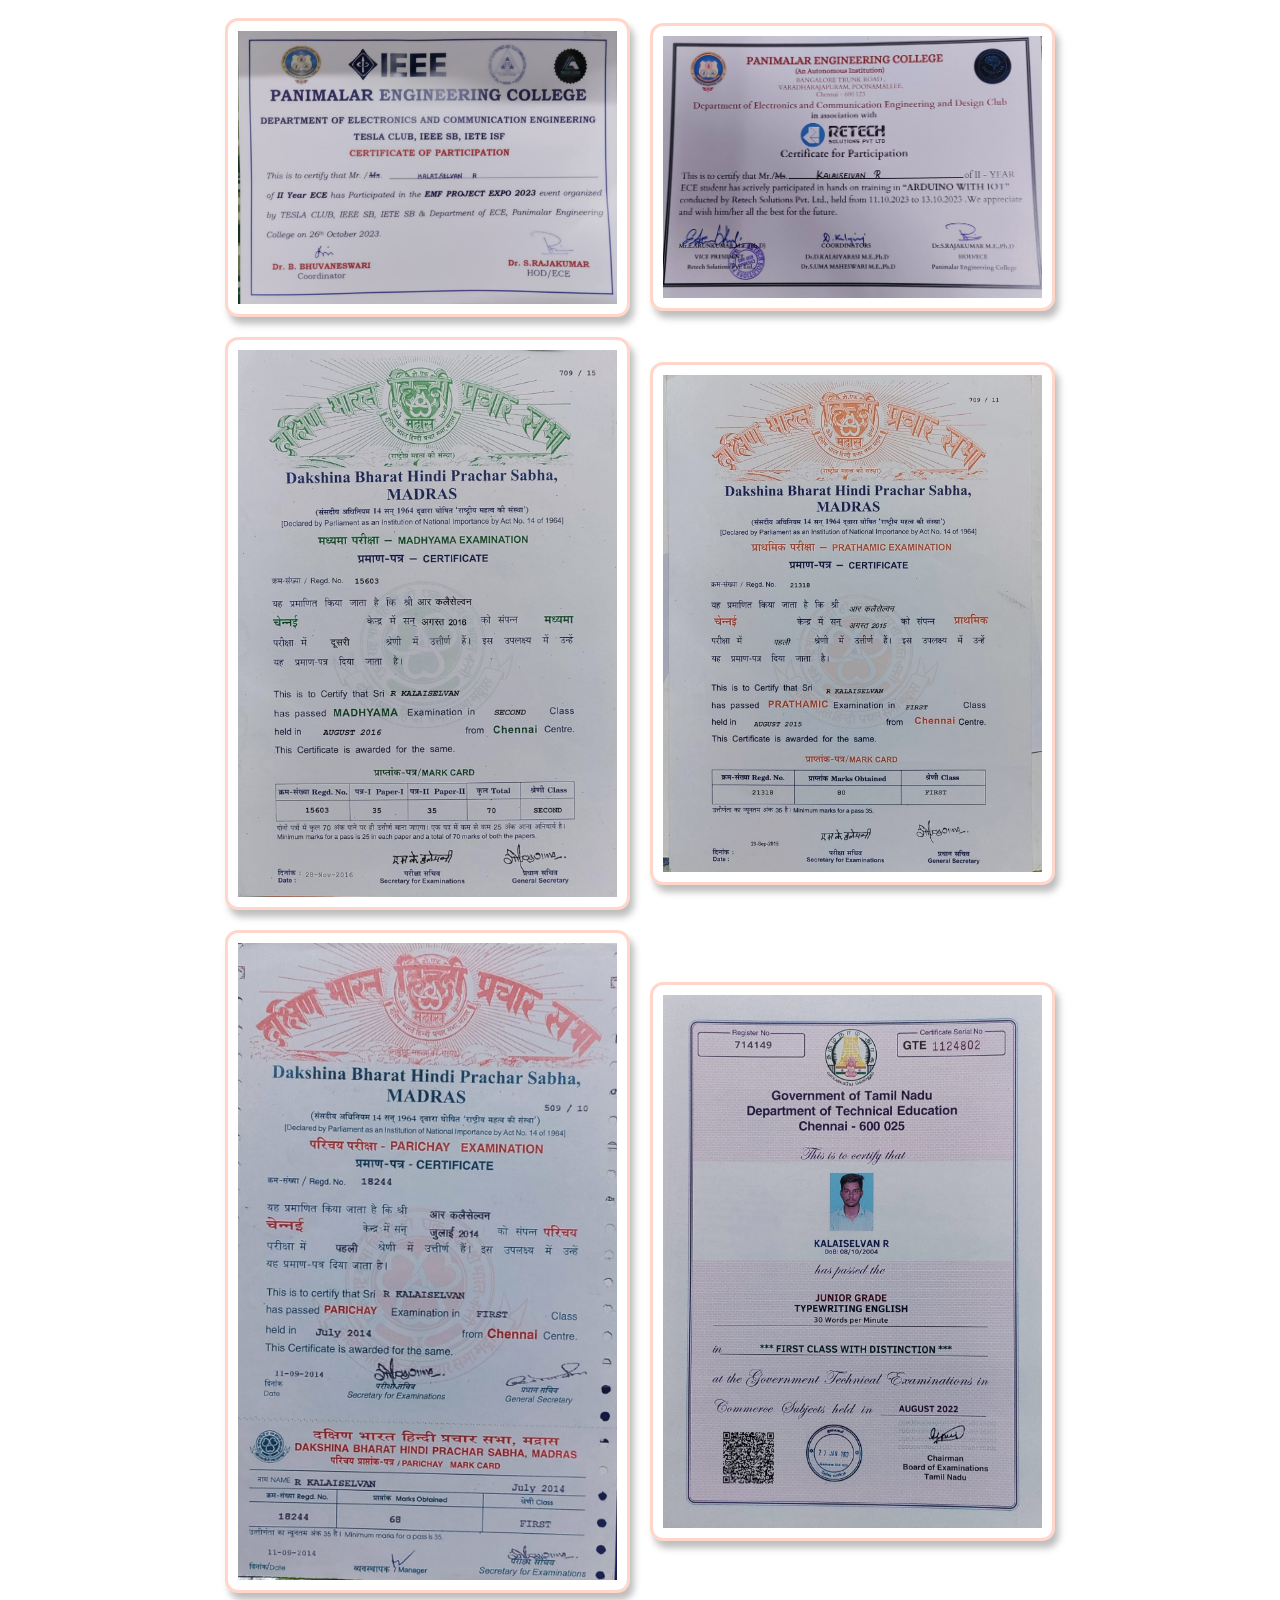
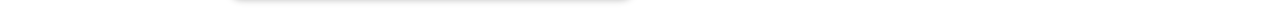
<file: certificate.html>
<!DOCTYPE html>
<html>

<head>
    <meta charset="UTF-8">
    <meta name="viewport" content="width=device-width, initial-scale=1.0">


    <div class="photo">
        <img src="c1.jpg">
        <img src="WhatsApp Image 2023-11-14 at 17.47.03_528a4d81.jpg">
        <img src="c3.jpg">
        <img src="WhatsApp Image 2023-11-14 at 17.47.04_937c3e7a.jpg">
        <img src="WhatsApp Image 2023-11-14 at 17.47.04_b223f79e.jpg">
        <img src="WhatsApp Image 2023-11-14 at 17.47.05_b8e2efd6.jpg">

    </div>

</head>

</html>

<style>
    .photo {
        display: flex;
        justify-content: center;
        align-items: center;
        flex-wrap: wrap;
    }

    .photo img {
        width: 30%;
        height: 30%;
        border: 3px solid #ff3d0036;
        border-radius: 13px;
        box-shadow: 4px 7px 7px 0px #00000042;
        cursor: pointer;
        margin: 10px;
        transition: 400ms;
        padding: 10px;

    }

    .photo img:hover {
        filter: grayscale;
        transform: scale(1.03);
    }
</style>
</file>
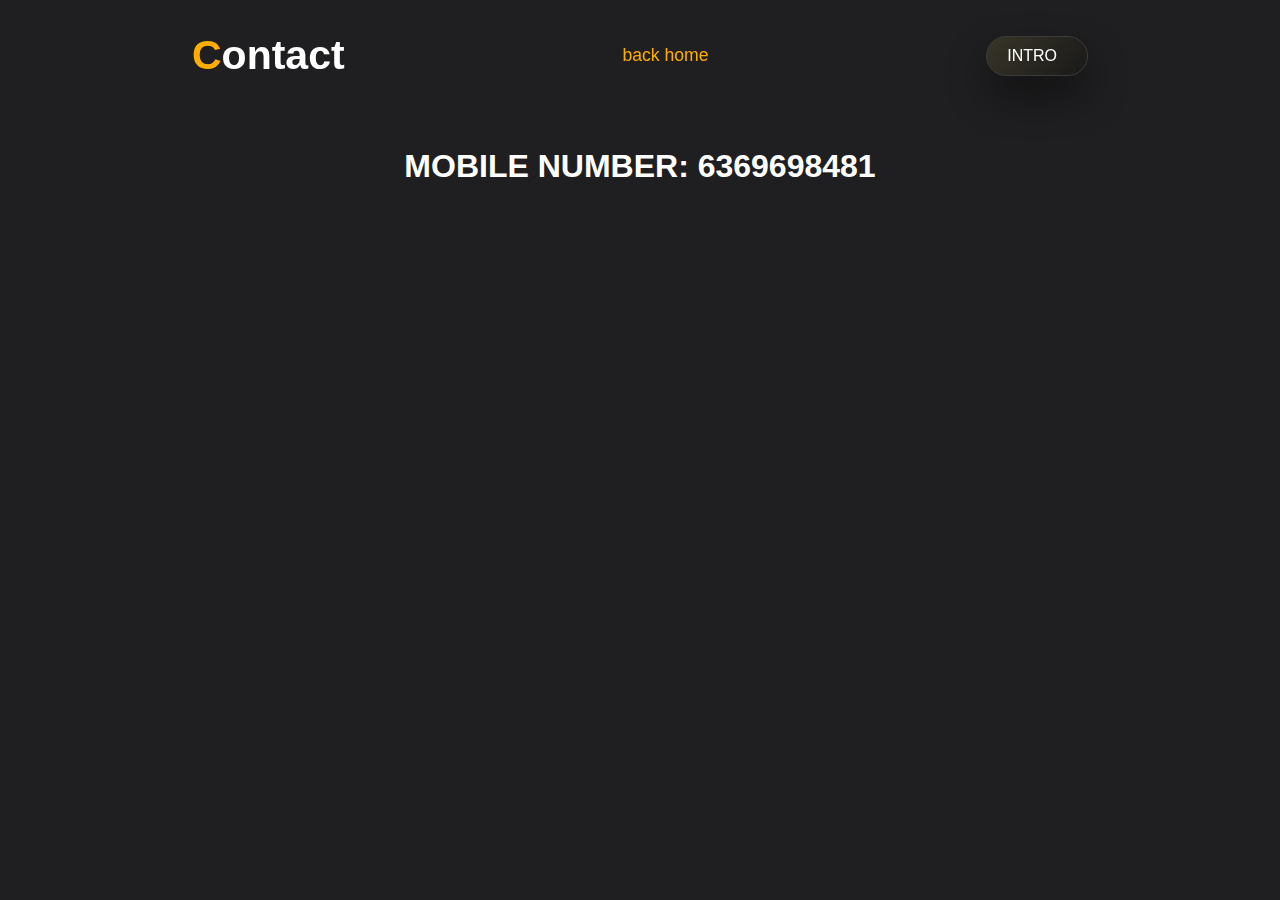
<file: contact.html>
<!DOCTYPE html>
<html>
<meta charset="UTF-8">
<meta name="viewport" content="width=device-width, initial-scale=1.0">

<body>
    <div class="web">
        <h1><br><br><br><br>MOBILE NUMBER: 6369698481</h1>


    </div>

    <!--header section--->
    <header>
        <a href="#" class="logo"><span>C</span>ontact</a>

        <ul class="navbar">
            <li>
                <a href="index.html" class="active">back home</a>
            </li>

        </ul>

        <div class="menu-btn">
            <span>INTRO</span>
            <div class="bx bx-menu" id="menu-icon"></div>
        </div>
    </header>
</body>

</html>

<style>
    * {
        padding: 0;
        margin: 0;
        box-sizing: border-box;
        font-family: 'Rubik', sans-serif;
        list-style: none;
        text-decoration: none;
    }

    :root {
        --bg-color: #1f1f21;
        --text-color: #fff;
        --main-color: #ffae00;

        --big-font: 7rem;
        --p-font: 1.1rem;
    }

    body {
        background: var(--bg-color);
        color: var(--text-color);
        overflow-x: hidden;
    }

    .web {
        align-items: center;
        text-align: center;
        color: white;
    }

    header {
        position: fixed;
        top: 0;
        right: 0;
        width: 100%;
        z-index: 1000;
        display: flex;
        align-items: center;
        justify-content: space-between;
        padding: 32px 15%;
        background: transparent;
        transition: all ease 45s;
    }

    .logo {
        color: var(--text-color);
        font-size: 41px;
        font-weight: 600;
    }

    .logo span {
        color: var(--main-color);
    }

    .navbar {
        display: flex;
    }

    .navbar a {
        font-size: var(--p-font);
        font-weight: 500;
        color: var(--text-color);
        margin: 0 25px;
        transition: all ease 50s;
    }

    .navbar a:hover {
        color: var(--main-color);
    }


    .navbar a.active {
        color: var(--main-color);
    }

    .menu-btn {
        background: linear-gradient(130.08deg, #383528 0%, #191919 100%);
        box-shadow: 0px 20px 40px #00000070;
        border: 1px solid #3b3b3b;
        padding: 10px 20px;
        border-radius: 100px;
        display: flex;
        align-items: center;
        cursor: pointer;
    }

    #menu-icon {
        font-size: 28px;
        margin-left: 10px;
        z-index: 6;
    }

    section {
        padding: 0 15%;
    }
</style>
</file>
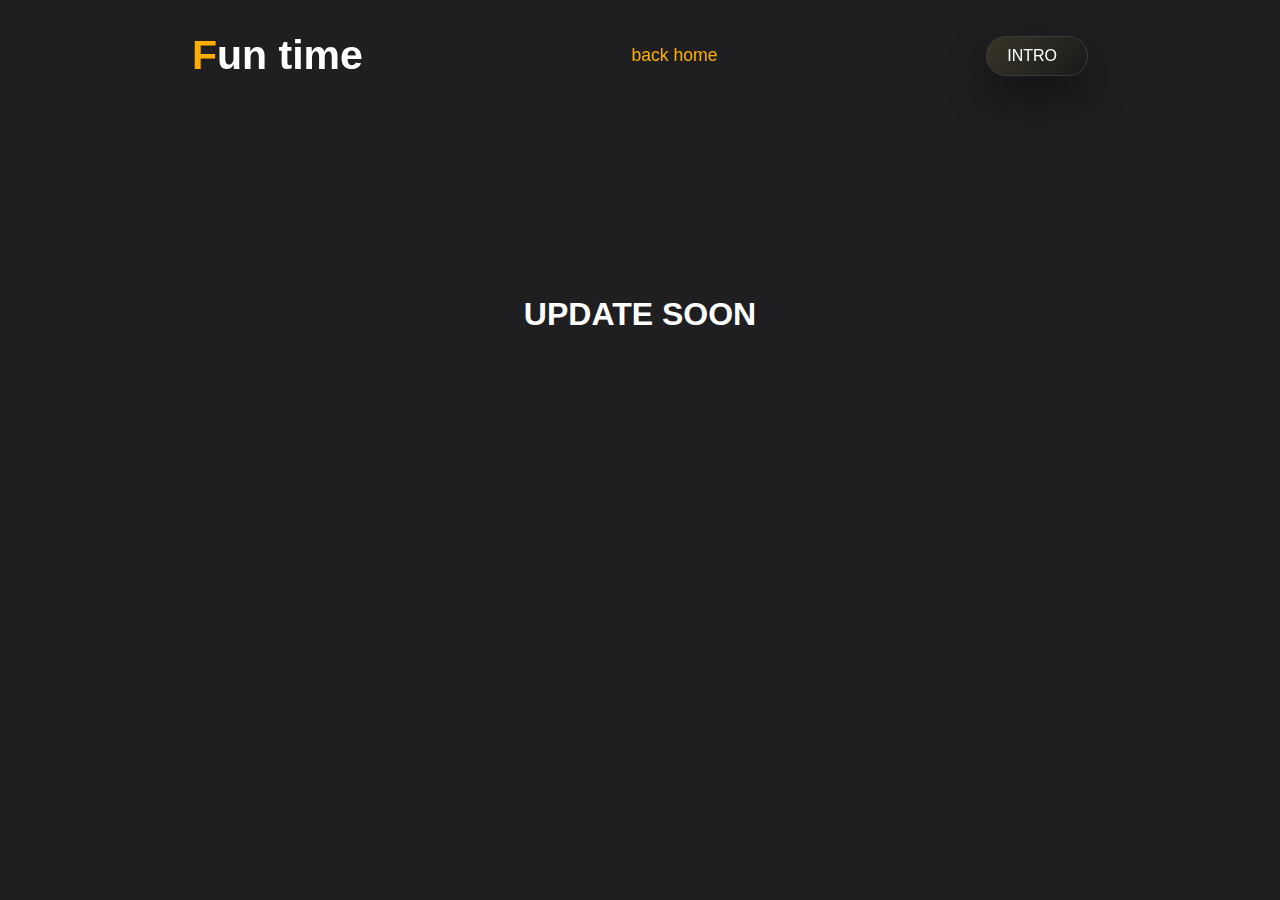
<file: fun.html>
<!DOCTYPE html>
<html>
<meta charset="UTF-8">
<meta name="viewport" content="width=device-width, initial-scale=1.0">

<body>
    <div class="web">
        <h1><br><br><br><br><br><br><br><br>UPDATE SOON</h1>


    </div>

    <!--header section--->
    <header>
        <a href="#" class="logo"><span>F</span>un time</a>

        <ul class="navbar">
            <li>
                <a href="index.html" class="active">back home</a>
            </li>
        </ul>


        <div class="menu-btn">
            <span>INTRO</span>
            <div class="bx bx-menu" id="menu-icon"></div>
        </div>
    </header>
</body>

</html>

<style>
    * {
        padding: 0;
        margin: 0;
        box-sizing: border-box;
        font-family: 'Rubik', sans-serif;
        list-style: none;
        text-decoration: none;
    }

    :root {
        --bg-color: #1f1f21;
        --text-color: #fff;
        --main-color: #ffae00;

        --big-font: 7rem;
        --p-font: 1.1rem;
    }

    body {
        background: var(--bg-color);
        color: var(--text-color);
        overflow-x: hidden;
    }

    .web {
        align-items: center;
        text-align: center;
        color: white;
    }

    header {
        position: fixed;
        top: 0;
        right: 0;
        width: 100%;
        z-index: 1000;
        display: flex;
        align-items: center;
        justify-content: space-between;
        padding: 32px 15%;
        background: transparent;
        transition: all ease 45s;
    }

    .logo {
        color: var(--text-color);
        font-size: 41px;
        font-weight: 600;
    }

    .logo span {
        color: var(--main-color);
    }

    .navbar {
        display: flex;
    }

    .navbar a {
        font-size: var(--p-font);
        font-weight: 500;
        color: var(--text-color);
        margin: 0 25px;
        transition: all ease 50s;
    }

    .navbar a:hover {
        color: var(--main-color);
    }


    .navbar a.active {
        color: var(--main-color);
    }

    .menu-btn {
        background: linear-gradient(130.08deg, #383528 0%, #191919 100%);
        box-shadow: 0px 20px 40px #00000070;
        border: 1px solid #3b3b3b;
        padding: 10px 20px;
        border-radius: 100px;
        display: flex;
        align-items: center;
        cursor: pointer;
    }

    #menu-icon {
        font-size: 28px;
        margin-left: 10px;
        z-index: 6;
    }

    section {
        padding: 0 15%;
    }
</style>
</file>
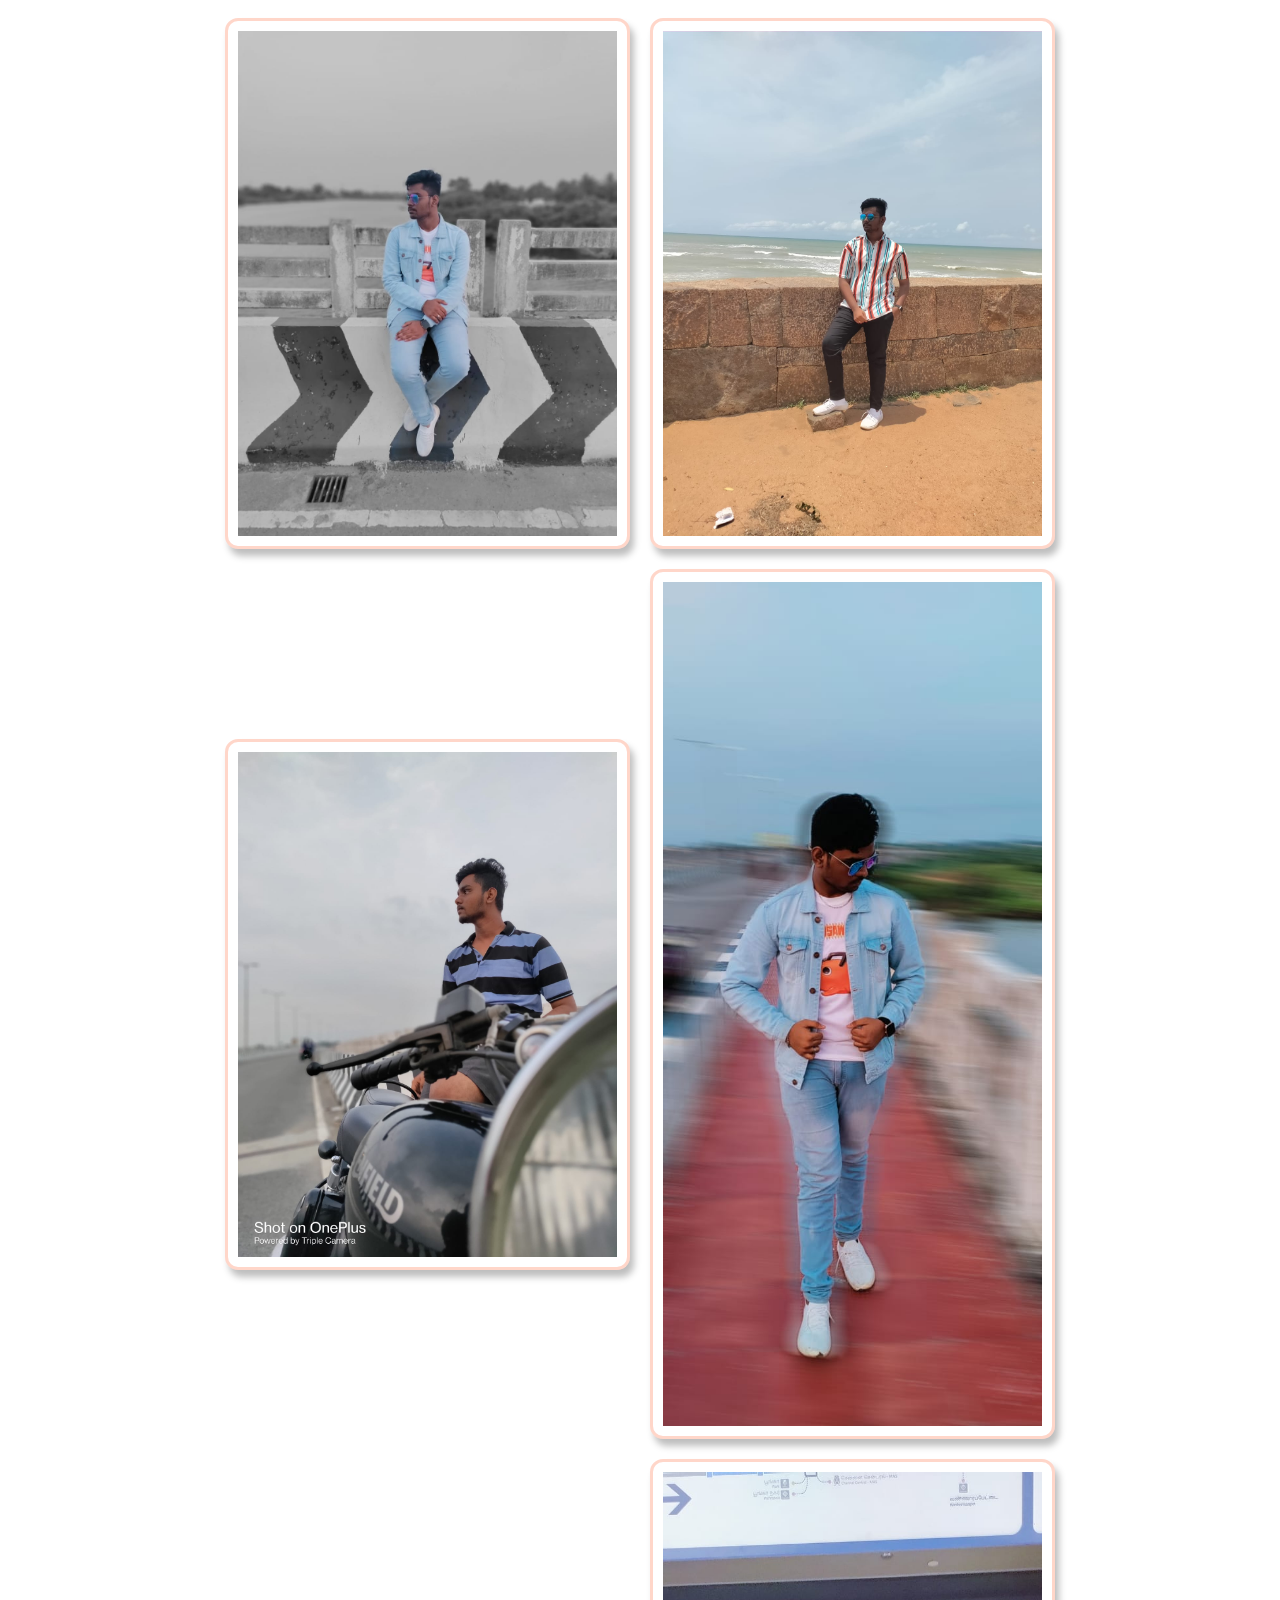
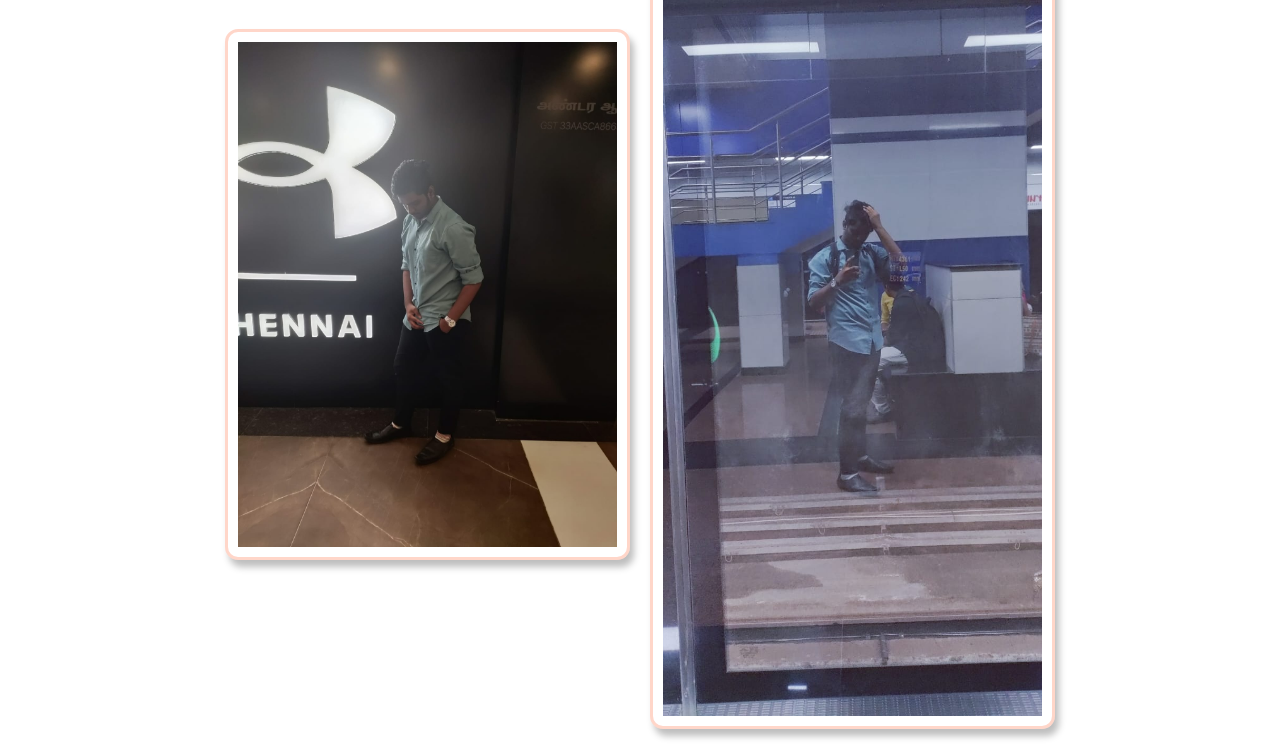
<file: photo.html>
<!DOCTYPE html>
<html>

<head>
    <meta charset="UTF-8">
    <meta name="viewport" content="width=device-width, initial-scale=1.0">


    <div class="photo">
        <img src="WhatsApp Image 2023-11-14 at 17.05.51_b537c78a.jpg">
        <img src="WhatsApp Image 2023-11-14 at 17.05.53_097bbd18.jpg">
        <img src="WhatsApp Image 2023-11-14 at 17.05.53_6649532d.jpg">
        <img src="WhatsApp Image 2023-11-14 at 17.05.52_ff5fc81a.jpg">
        <img src="WhatsApp Image 2023-11-14 at 17.05.53_02e628c8.jpg">
        <img src="WhatsApp Image 2023-11-14 at 17.05.53_936c5af5.jpg">
    </div>

</head>

</html>

<style>
    .photo {
        display: flex;
        justify-content: center;
        align-items: center;
        flex-wrap: wrap;
    }

    .photo img {
        width: 30%;
        height: 30%;
        border: 3px solid #ff3d0036;
        border-radius: 13px;
        box-shadow: 4px 7px 7px 0px #00000042;
        cursor: pointer;
        margin: 10px;
        transition: 400ms;
        padding: 10px;

    }

    .photo img:hover {
        filter: grayscale;
        transform: scale(1.03);
    }
</style>
</file>
